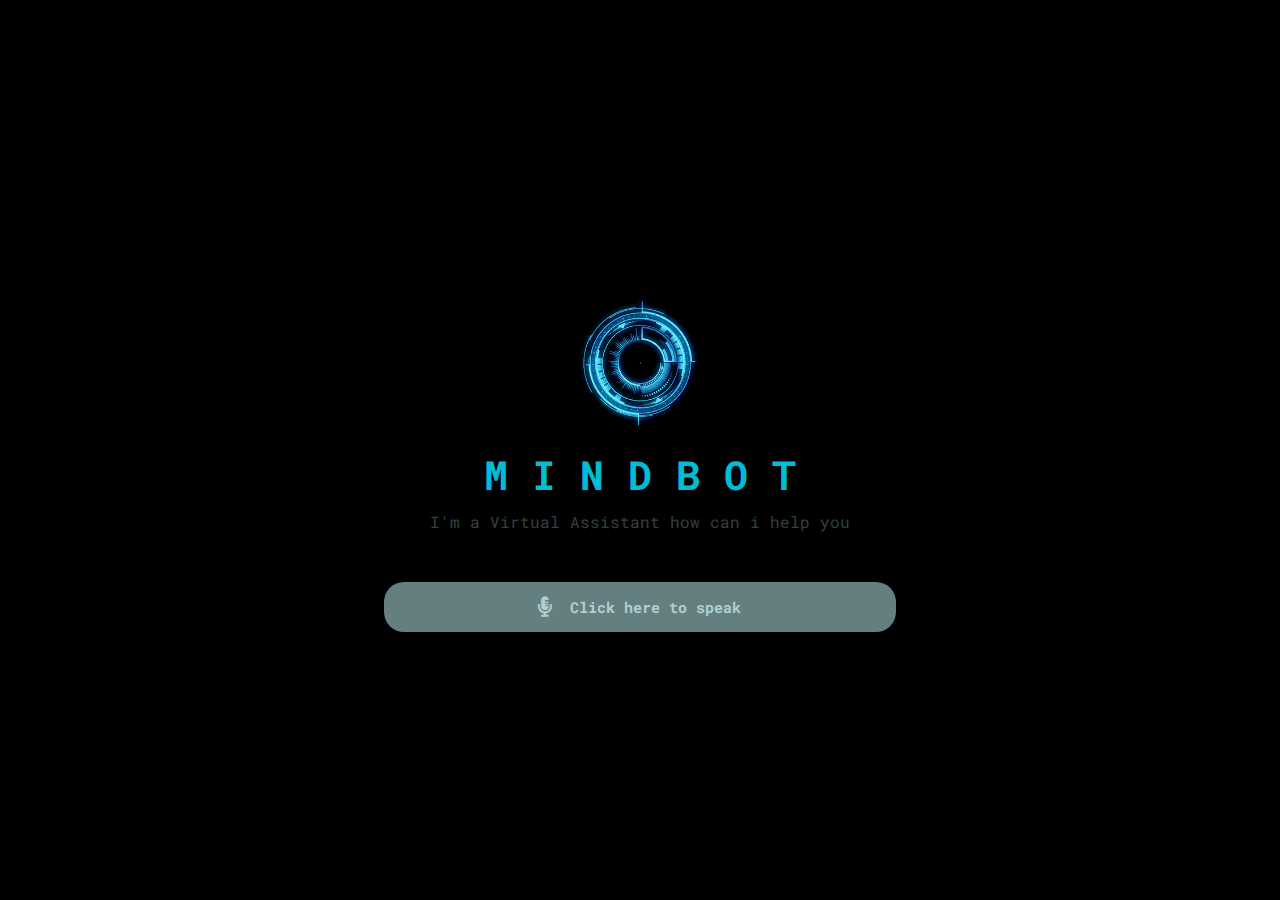
<file: 01-Virtual Assistant/index.html>
<!DOCTYPE html>
<html lang="en">
  <head>
    <meta charset="UTF-8" />
    <meta http-equiv="X-UA-Compatible" content="IE=edge" />
    <meta name="viewport" content="width=device-width, initial-scale=1.0" />
    <title>MINDBOT - Virtual Assistant</title>

    <link rel="icon" type="image/icon" href="./favicon.ico" />

    <!---- CSS Linkage ------>
    <link rel="stylesheet" href="./styles.css" />

    <!---- Font Awesome Cdn Linkage ------>
    <link
      rel="stylesheet"
      href="https://cdnjs.cloudflare.com/ajax/libs/font-awesome/5.15.3/css/all.min.css"
    />
  </head>

  <body>
    <section class="main">
      <div class="image-container">
        <div class="image">
          <img src="./gif.gif" alt="image" />
        </div>
        <h1>M I N D B O T</h1>
        <p>I'm a Virtual Assistant how can i help you</p>
      </div>
      <div class="input">
        <button class="talk"><i class="fas fa-microphone-alt"></i></button>
        <h1 class="content">Click here to speak</h1>
      </div>
    </section>

    <!------- Js Linkage --------->
    <script src="./app.js"></script>
  </body>
</html>
</file>
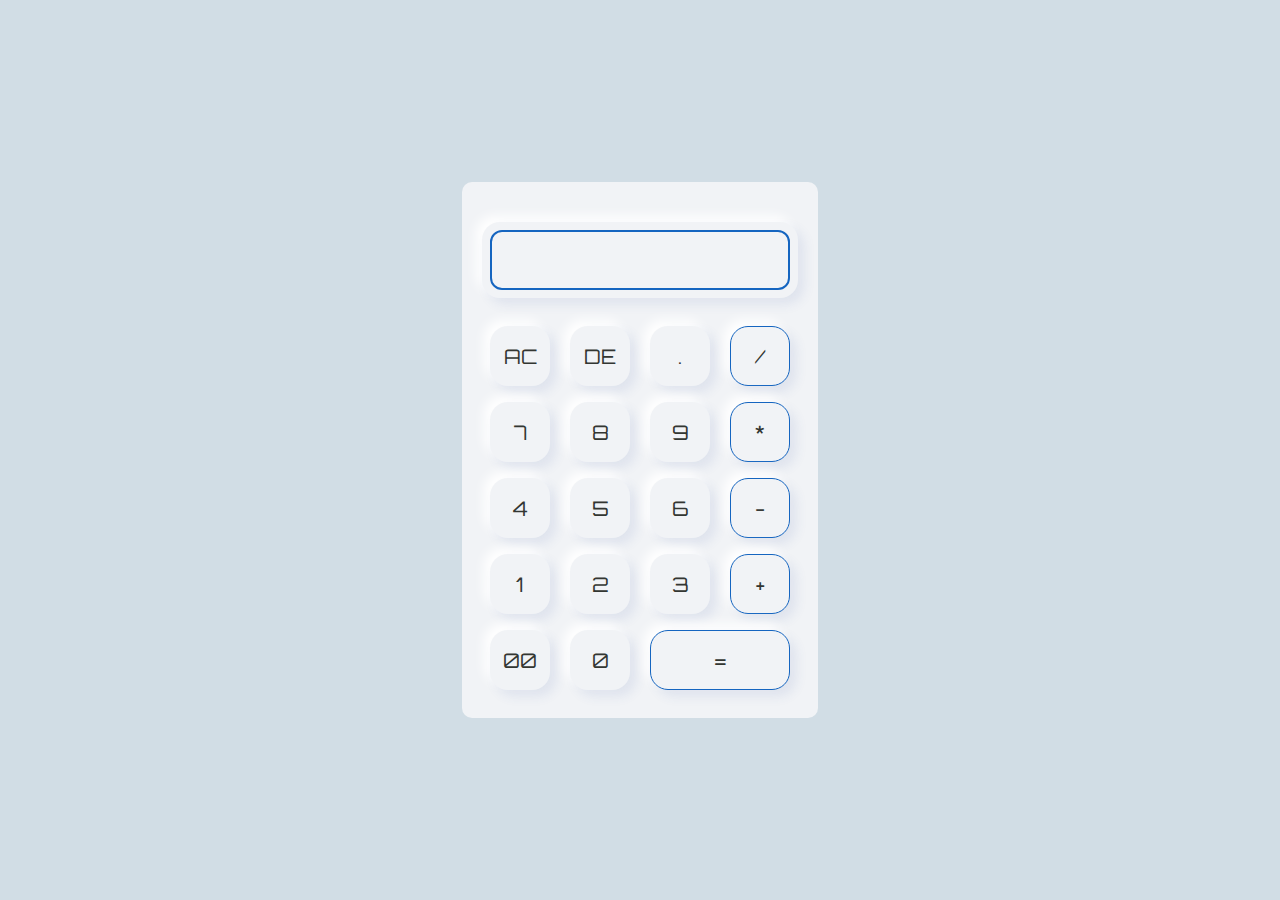
<file: 03-Calculator App/index.html>
<!DOCTYPE html>
<html lang="en">
  <head>
    <meta charset="UTF-8" />
    <meta name="viewport" content="width=device-width, initial-scale=1.0" />
    <title>Calculator App</title>

    <link rel="icon" type="image/icon" href="./favicon.ico" />

    <!-- .......CSS Linkage...... -->
    <link rel="stylesheet" href="styles.css" />

    <!--  ..........External Font...............  -->
    <link
      href="https://fonts.googleapis.com/css2?family=Inter:wght@300;400;500;600;700;800;900&family=Orbitron:wght@400;500;600&display=swap"
      rel="stylesheet"
    />
  </head>
  <body>
    <!-- ..........Container............... -->
    <div class="container">
      <!-- ............Calculator................ -->
      <div class="calculator">
        <form>
          <div class="display">
            <input type="text" name="display" />
          </div>

          <div>
            <input type="button" value="AC" onclick="display.value = '' " />
            <input
              type="button"
              value="DE"
              onclick="display.value = display.value.toString().slice(0, -1)"
            />
            <input type="button" value="." onclick="display.value += '.' " />
            <input
              type="button"
              value="/"
              onclick="display.value += '/' "
              class="design"
            />
          </div>

          <div>
            <input type="button" value="7" onclick="display.value += '7' " />
            <input type="button" value="8" onclick="display.value += '8' " />
            <input type="button" value="9" onclick="display.value += '9' " />
            <input
              type="button"
              value="*"
              onclick="display.value += '*' "
              class="design"
            />
          </div>

          <div>
            <input type="button" value="4" onclick="display.value += '4' " />
            <input type="button" value="5" onclick="display.value += '5' " />
            <input type="button" value="6" onclick="display.value += '6' " />
            <input
              type="button"
              value="-"
              onclick="display.value += '-' "
              class="design"
            />
          </div>

          <div>
            <input type="button" value="1" onclick="display.value += '1' " />
            <input type="button" value="2" onclick="display.value += '2' " />
            <input type="button" value="3" onclick="display.value += '3' " />
            <input
              type="button"
              value="+"
              onclick="display.value += '+' "
              class="design"
            />
          </div>

          <div>
            <input type="button" value="00" onclick="display.value += '00' " />
            <input type="button" value="0" onclick="display.value += '0' " />
            <input
              type="button"
              value="="
              class="equal design"
              onclick="display.value = eval(display.value) "
            />
          </div>
        </form>
      </div>
      <!-- .........../Calculator.............. -->
    </div>
    <!-- ............/Container.................. -->
  </body>
</html>
</file>
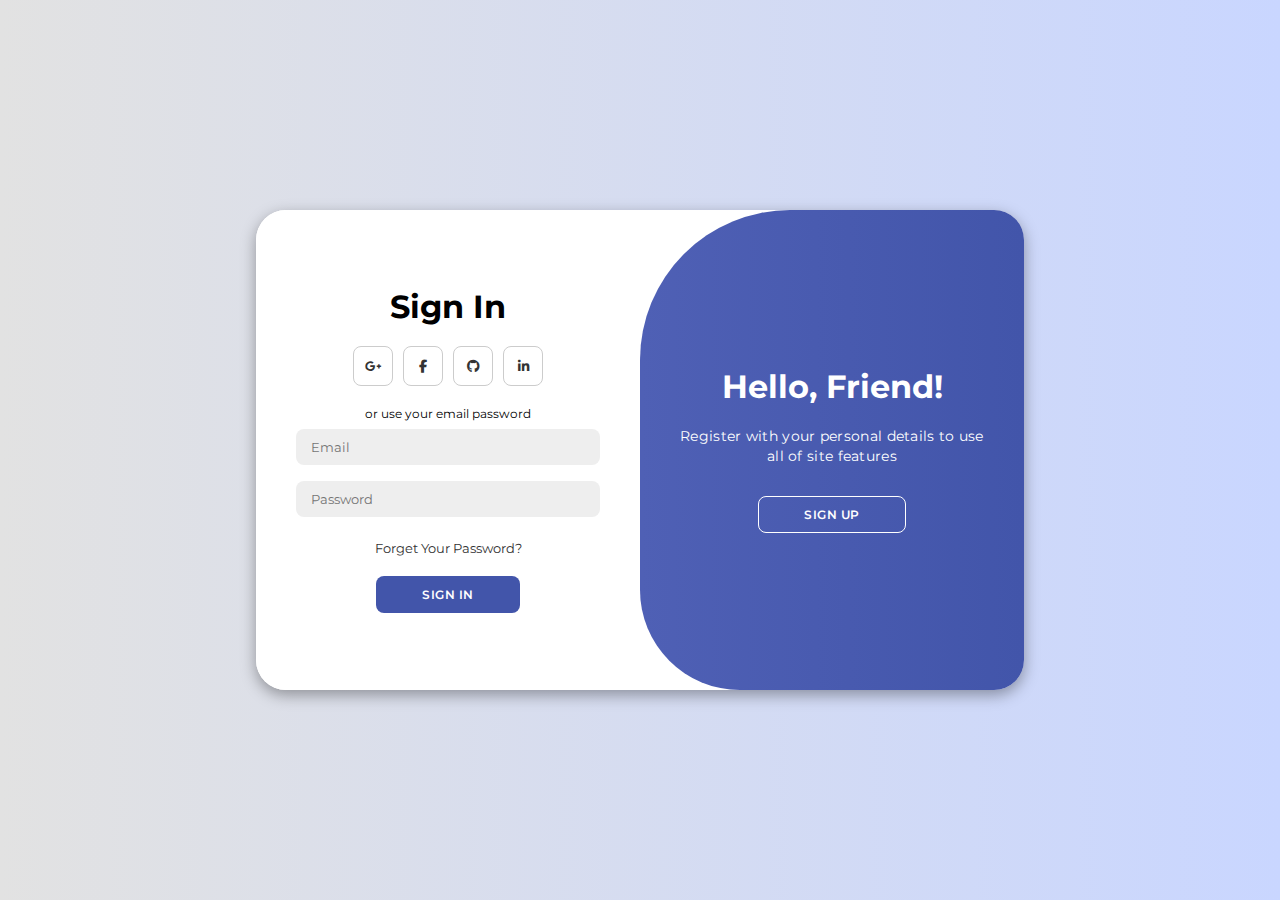
<file: 04-Modern Login/index.html>
<!DOCTYPE html>
<html lang="en">
  <head>
    <meta charset="UTF-8" />
    <meta name="viewport" content="width=device-width, initial-scale=1.0" />
    <title>Login Page</title>

    <link rel="icon" type="image/icon" href="./favicon.ico" />

    <!-- CSS Linkage -->
    <link rel="stylesheet" href="./styles.css" />

    <!-- Font Awesome CDN -->
    <link
      rel="stylesheet"
      href="https://cdnjs.cloudflare.com/ajax/libs/font-awesome/6.4.2/css/all.min.css"
    />
  </head>

  <body>
    <div class="container" id="container">
      <div class="form-container sign-up">
        <form>
          <h1>Create Account</h1>
          <div class="social-icons">
            <a href="#" class="icon"
              ><i class="fa-brands fa-google-plus-g"></i
            ></a>
            <a href="#" class="icon"><i class="fa-brands fa-facebook-f"></i></a>
            <a href="#" class="icon"><i class="fa-brands fa-github"></i></a>
            <a href="#" class="icon"
              ><i class="fa-brands fa-linkedin-in"></i
            ></a>
          </div>
          <span>or use your email for registeration</span>
          <input type="text" placeholder="Name" />
          <input type="email" placeholder="Email" />
          <input type="password" placeholder="Password" />
          <button>Sign Up</button>
        </form>
      </div>
      <div class="form-container sign-in">
        <form>
          <h1>Sign In</h1>
          <div class="social-icons">
            <a href="#" class="icon"
              ><i class="fa-brands fa-google-plus-g"></i
            ></a>
            <a href="#" class="icon"><i class="fa-brands fa-facebook-f"></i></a>
            <a href="#" class="icon"><i class="fa-brands fa-github"></i></a>
            <a href="#" class="icon"
              ><i class="fa-brands fa-linkedin-in"></i
            ></a>
          </div>
          <span>or use your email password</span>
          <input type="email" placeholder="Email" />
          <input type="password" placeholder="Password" />
          <a href="#">Forget Your Password?</a>
          <button>Sign In</button>
        </form>
      </div>
      <div class="toggle-container">
        <div class="toggle">
          <div class="toggle-panel toggle-left">
            <h1>Welcome Back!</h1>
            <p>Enter your personal details to use all of site features</p>
            <button class="hidden" id="login">Sign In</button>
          </div>
          <div class="toggle-panel toggle-right">
            <h1>Hello, Friend!</h1>
            <p>
              Register with your personal details to use all of site features
            </p>
            <button class="hidden" id="register">Sign Up</button>
          </div>
        </div>
      </div>
    </div>

    <script src="./app.js"></script>
  </body>
</html>
</file>
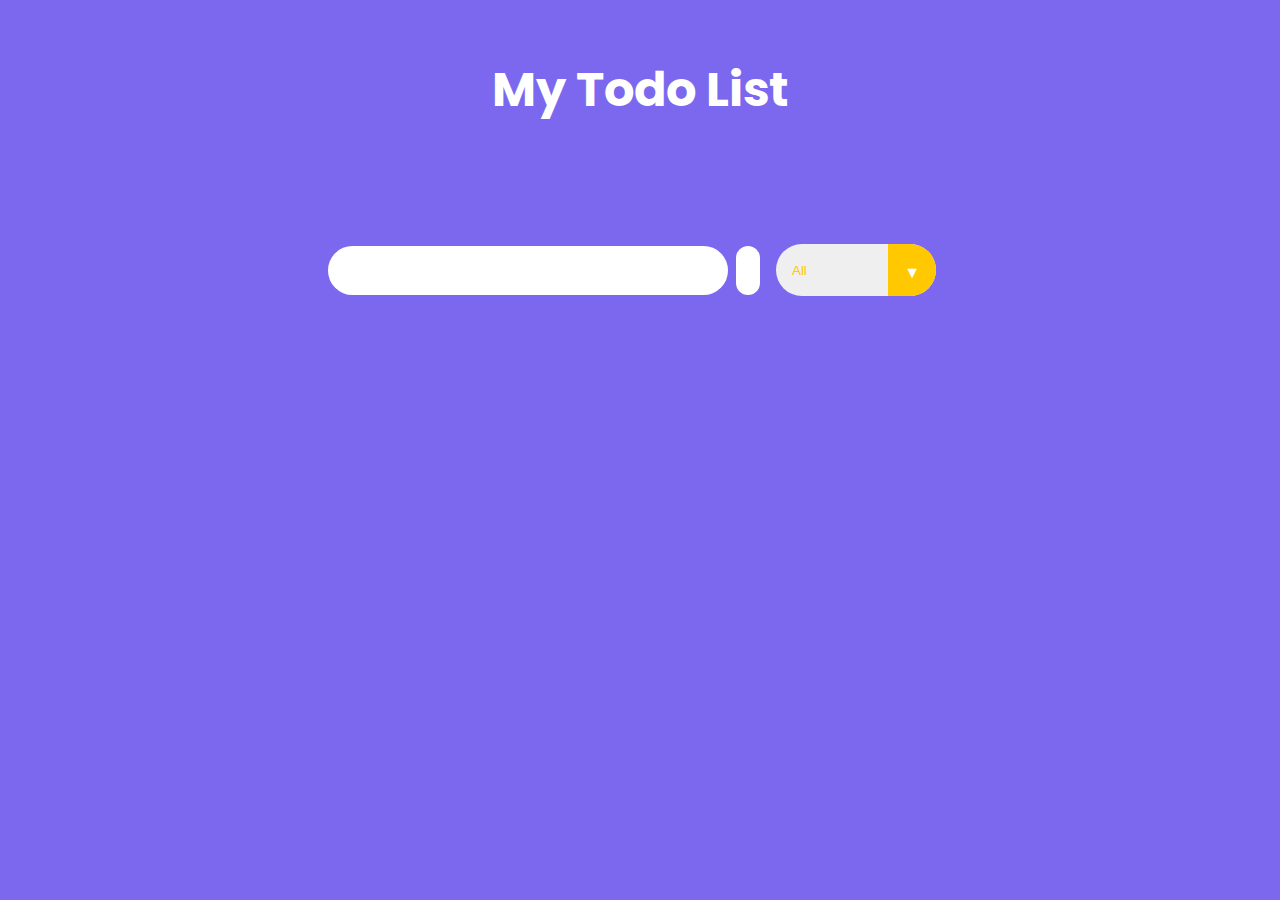
<file: 05-Todo List/index.html>
<!DOCTYPE html>
<html lang="en">
  <head>
    <meta charset="UTF-8" />
    <meta http-equiv="X-UA-Compatible" content="IE=edge" />
    <meta name="viewport" content="width=device-width, initial-scale=1.0" />
    <!-- Google Fonts -->
    <link rel="preconnect" href="https://fonts.googleapis.com" />
    <link rel="preconnect" href="https://fonts.gstatic.com" crossorigin />
    <link
      href="https://fonts.googleapis.com/css2?family=Poppins&display=swap"
      rel="stylesheet"
    />
    <!-- Font Awesome CDN -->
    <link
      rel="stylesheet"
      href="https://cdnjs.cloudflare.com/ajax/libs/font-awesome/5.15.3/css/all.min.css"
      integrity="sha512-iBBXm8fW90+nuLcSKlbmrPcLa0OT92xO1BIsZ+ywDWZCvqsWgccV3gFoRBv0z+8dLJgyAHIhR35VZc2oM/gI1w=="
      crossorigin="anonymous"
      referrerpolicy="no-referrer"
    />

    <!-- CSS Linkage -->
    <link rel="stylesheet" href="./styles.css" />
    <title>Todo List</title>

    <link rel="icon" type="image/icon" href="./favicon.ico" />
  </head>
  <body>
    <header>
      <h1>My Todo List</h1>
    </header>
    <form action="">
      <input type="text" class="todo-input" />
      <button class="todo-button" type="submit">
        <i class="fas fa-plus-circle fa-lg"></i>
      </button>
      <div class="select">
        <select name="todos" class="filter-todo">
          <option value="all">All</option>
          <option value="completed">Completed</option>
          <option value="incomplete">Incomplete</option>
        </select>
      </div>
    </form>

    <div class="todo-container">
      <ul class="todo-list"></ul>
    </div>

    <script src="./app.js"></script>
  </body>
</html>
</file>
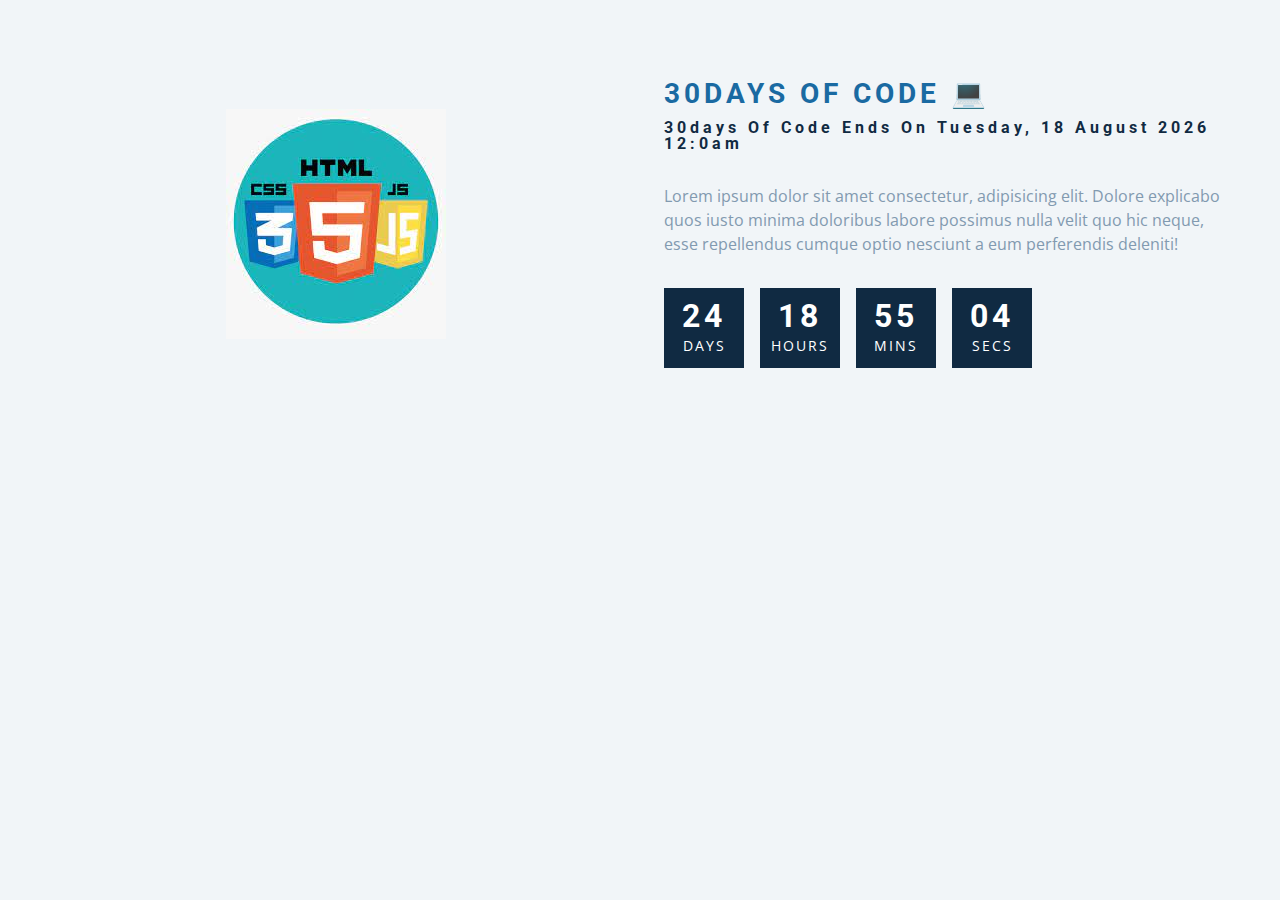
<file: 06-Countdown timer/index.html>
<!DOCTYPE html>
<html lang="en">
  <head>
    <meta charset="UTF-8" />
    <meta name="viewport" content="width=device-width, initial-scale=1.0" />
    <title>Countdown</title>

    <!-- styles -->
    <link rel="stylesheet" href="styles.css" />
  </head>
  <body>
    <section class="section-center">
      <!-- image -->
      <article class="gift-img">
        <img src="./gift.jpeg" alt="gift picture" />
      </article>
      <!-- info -->
      <article class="gift-info">
        <h3>30days of code 💻</h3>
        <h4 class="giveaway">
          30days of code ends on Sunday, 3 February 2024, 8:00am
        </h4>
        <p>
          Lorem ipsum dolor sit amet consectetur, adipisicing elit. Dolore
          explicabo quos iusto minima doloribus labore possimus nulla velit quo
          hic neque, esse repellendus cumque optio nesciunt a eum perferendis
          deleniti!
        </p>
        <div class="deadline">
          <!-- days -->
          <div class="deadline-format">
            <div>
              <h4 class="days">34</h4>
              <span>days</span>
            </div>
          </div>
          <!-- end of item -->
          <!-- hours -->
          <div class="deadline-format">
            <div>
              <h4 class="hours">34</h4>
              <span>hours</span>
            </div>
          </div>
          <!-- end of item -->
          <!-- mins -->
          <div class="deadline-format">
            <div>
              <h4 class="mins">34</h4>
              <span>mins</span>
            </div>
          </div>
          <!-- end of item -->
          <!-- secs -->
          <div class="deadline-format">
            <div>
              <h4 class="secs">34</h4>
              <span>secs</span>
            </div>
          </div>
          <!-- end of item -->
        </div>
      </article>
    </section>
    <!-- javascript -->
    <script src="app.js"></script>
  </body>
</html>
</file>
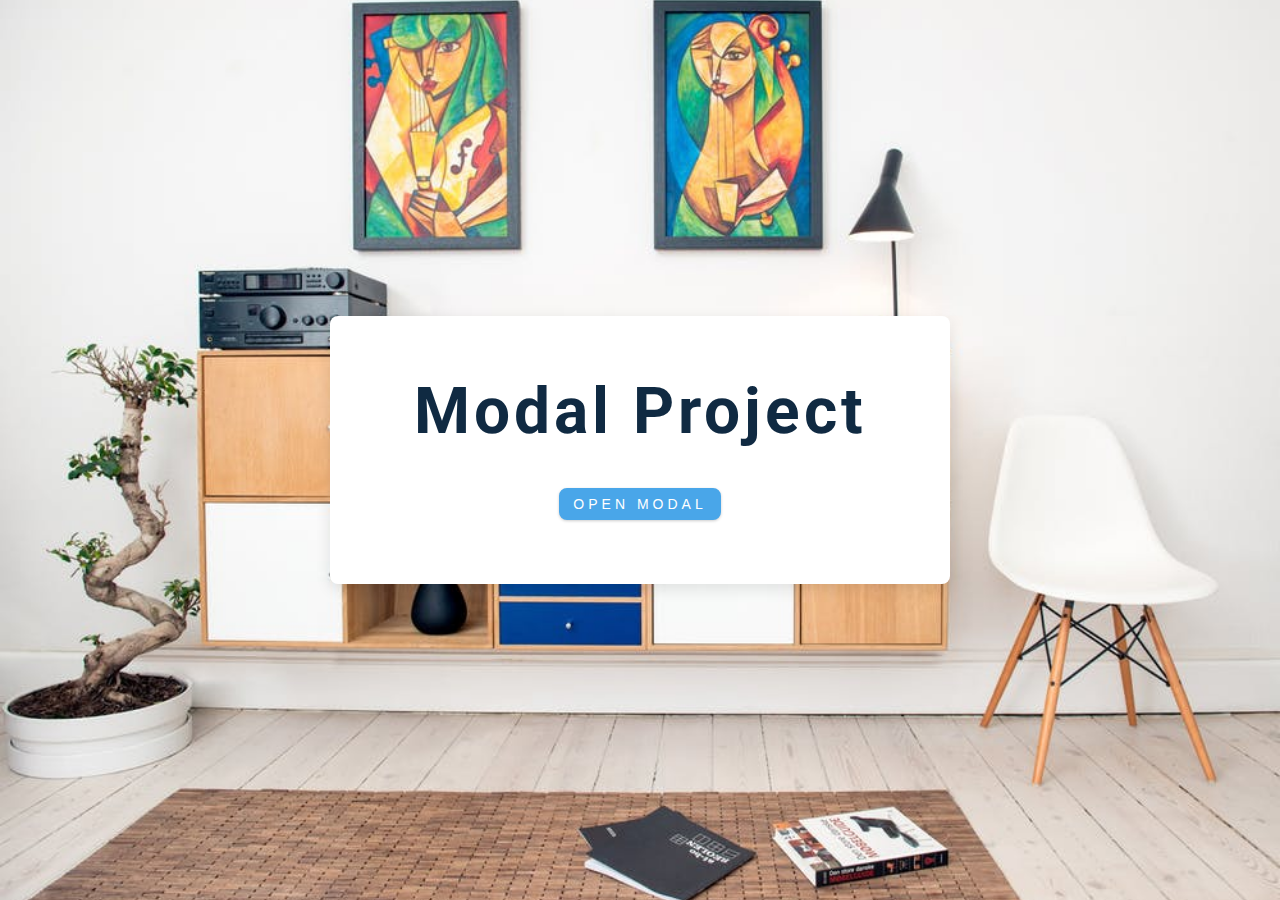
<file: 07-Modal/index.html>
<!DOCTYPE html>
<html lang="en">
  <head>
    <meta charset="UTF-8" />
    <meta name="viewport" content="width=device-width, initial-scale=1.0" />
    <title>Modal</title>
    <!-- font-awesome -->
    <link
      rel="stylesheet"
      href="https://cdnjs.cloudflare.com/ajax/libs/font-awesome/5.14.0/css/all.min.css"
    />
    <!-- styles -->
    <link rel="stylesheet" href="styles.css" />
  </head>
  <body>
    <!-- hero -->
    <header class="hero">
      <div class="banner">
        <h1>modal project</h1>
        <button class="btn modal-btn">open modal</button>
      </div>
    </header>
    <!-- end of hero -->
    <!-- modal -->
    <div class="modal-overlay">
      <div class="modal-container">
        <h3>I Love 💖 Coding 💻</h3>
        <button class="close-btn">
          <i class="fas fa-times"></i>
        </button>
      </div>
    </div>
    <!-- javascript -->
    <script src="app.js"></script>
  </body>
</html>
</file>
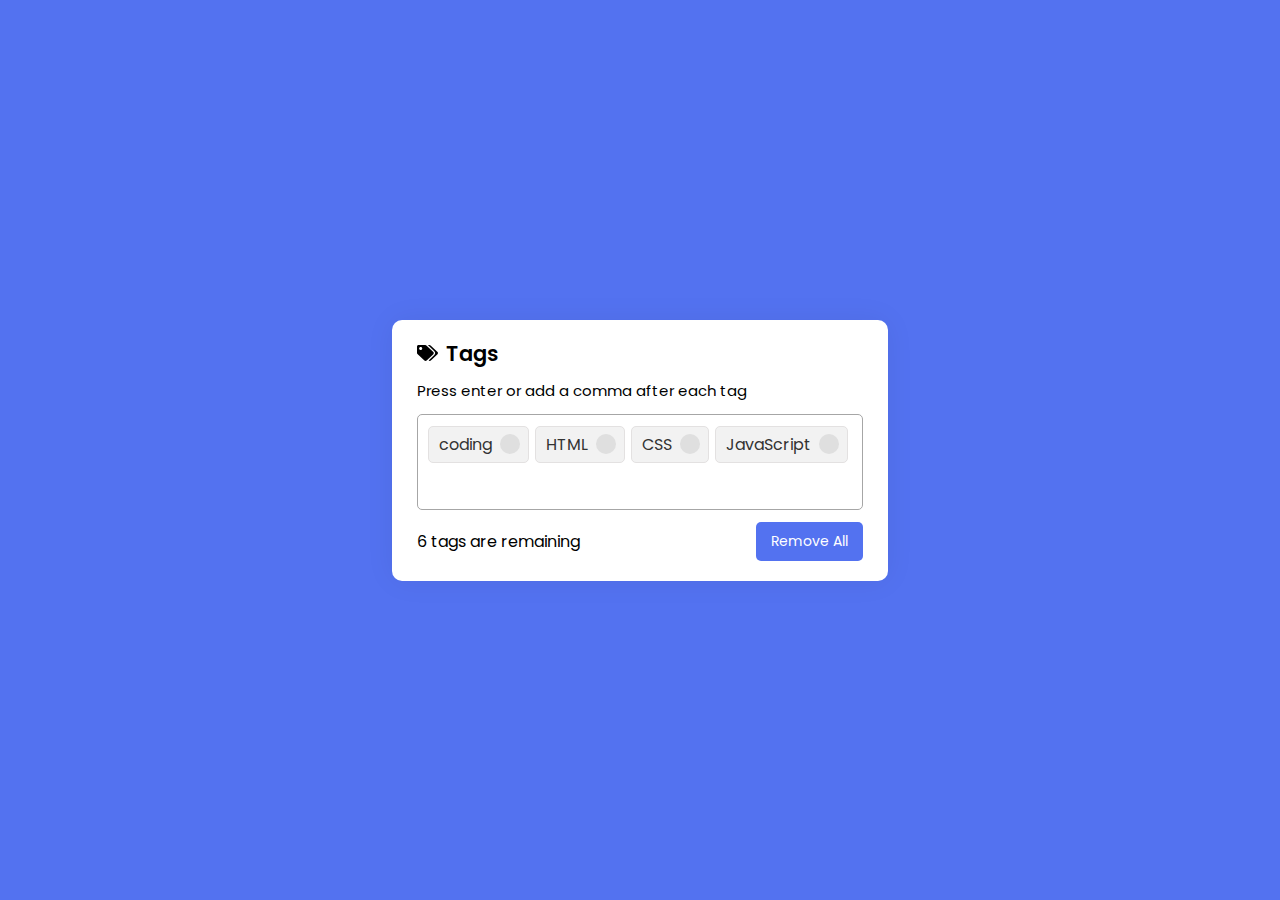
<file: 08-Tag/index.html>
<!DOCTYPE html>
<html lang="en" dir="ltr">
  <head>
    <meta charset="utf-8" />
    <title>Add Tags Input Box</title>
    <meta name="viewport" content="width=device-width, initial-scale=1.0" />

    <!-- CSS Linkage -->
    <link rel="stylesheet" href="./styles.css" />

    <!-- Unicons CDN Link for Icons -->
    <link
      rel="stylesheet"
      href="https://unicons.iconscout.com/release/v4.0.0/css/thinline.css"
    />
  </head>
  <body>
    <div class="wrapper">
      <div class="title">
        <img src="./tag.svg" alt="icon" />
        <h2>Tags</h2>
      </div>
      <div class="content">
        <p>Press enter or add a comma after each tag</p>
        <ul>
          <input type="text" spellcheck="false" />
        </ul>
      </div>
      <div class="details">
        <p><span>10</span> tags are remaining</p>
        <button>Remove All</button>
      </div>
    </div>
    <script src="./app.js"></script>
  </body>
</html>
</file>
<file: 01-Virtual Assistant/styles.css>
@import url("https://fonts.googleapis.com/css2?family=Roboto+Mono:wght@100;200;300;400;500;600;700&display=swap");

* {
  margin: 0;
  padding: 0;
  box-sizing: border-box;
  font-family: "Roboto Mono", monospace;
}

.main {
  min-height: 100vh;
  position: relative;
  width: 100%;
  background: #000;
  display: flex;
  flex-direction: column;
  align-items: center;
  justify-content: center;
}

.main .image-container {
  padding: 10px;
}

.main .image-container .image {
  width: 100%;
  display: flex;
  align-items: center;
  justify-content: center;
}

.main .image-container .image img {
  width: 170px;
  align-items: center;
}

.main .image-container h1 {
  color: #00bcd4;
  text-align: center;
  margin-bottom: 10px;
  font-size: 40px;
}

.main .image-container p {
  color: #324042;
  text-align: center;
  margin-bottom: 40px;
}

.main .input {
  display: flex;
  justify-content: center;
  align-items: center;
  width: 40vw;
  height: 50px;
  border-radius: 20px;
  background: rgb(202 253 255 / 50%);
}

.main .input .talk {
  background: transparent;
  outline: none;
  border: none;
  width: 50px;
  height: 50px;
  display: flex;
  justify-content: center;
  align-items: center;
  font-size: 15px;
  cursor: pointer;
}

.main .input .talk i {
  font-size: 20px;
  color: #aed0d0;
}

.main .input .content {
  color: #aed0d0;
  font-size: 15px;
  margin-right: 20px;
}
</file>
<file: 03-Calculator App/styles.css>
* {
  margin: 0;
  padding: 0;
  font-family: Orbitron, "Poppins", sans-serif;
  box-sizing: border-box;
  user-select: none;
}

.container {
  width: 100%;
  height: 100vh;
  background: #d1dde5;
  display: flex;
  align-items: center;
  justify-content: center;
}

.calculator {
  background: #f1f3f6;
  padding: 20px;
  border-radius: 10px;
}

.calculator form input {
  border: 0;
  outline: 0;
  width: 60px;
  height: 60px;
  border-radius: 18px;
  background: #f1f3f6;
  box-shadow: 6px 6px 12px 0px rgba(55, 84, 170, 0.1), -6px -6px 12px 0px #fff;
  color: #333632;
  text-align: center;
  font-family: Orbitron;
  font-size: 20px;
  font-style: normal;
  font-weight: 400;
  cursor: pointer;
  margin: 8px;
}

form .display {
  display: flex;
  justify-content: flex-end;
  margin: 20px 0;
  border-radius: 18px;
  background: #f1f3f6;
  box-shadow: 6px 6px 12px 0px rgba(55, 84, 170, 0.1), -6px -6px 12px 0px #fff;
}

form .display input {
  text-align: right;
  flex: 1;
  box-shadow: none;
  border-radius: 12px;
  border: 2px solid #1565c0;
  background: #f1f3f6;
  color: #000;
  font-family: Orbitron;
  font-size: 30px;
  font-style: normal;
  font-weight: 400;
  padding: 9px;
}

form input.equal {
  width: 140px;
}

.calculator form input.design {
  border-radius: 18px;
  border: 1.195px solid #1565c0;
}
</file>
<file: 04-Modern Login/styles.css>
@import url("https://fonts.googleapis.com/css2?family=Montserrat:wght@300;400;500;600;700&display=swap");

* {
  margin: 0;
  padding: 0;
  box-sizing: border-box;
  font-family: "Montserrat", sans-serif;
}

body {
  background-color: #c9d6ff;
  background: linear-gradient(to right, #e2e2e2, #c9d6ff);
  display: flex;
  align-items: center;
  justify-content: center;
  flex-direction: column;
  height: 100vh;
}

.container {
  background-color: #fff;
  border-radius: 30px;
  box-shadow: 0 5px 15px rgba(0, 0, 0, 0.35);
  position: relative;
  overflow: hidden;
  width: 768px;
  max-width: 100%;
  min-height: 480px;
}

.container p {
  font-size: 14px;
  line-height: 20px;
  letter-spacing: 0.3px;
  margin: 20px 0;
}

.container span {
  font-size: 12px;
}

.container a {
  color: #333;
  font-size: 13px;
  text-decoration: none;
  margin: 15px 0 10px;
}

.container button {
  background-color: #4255aa;
  color: #fff;
  font-size: 12px;
  padding: 10px 45px;
  border: 1px solid transparent;
  border-radius: 8px;
  font-weight: 600;
  letter-spacing: 0.5px;
  text-transform: uppercase;
  margin-top: 10px;
  cursor: pointer;
}

.container button.hidden {
  background-color: transparent;
  border-color: #fff;
}

.container form {
  background-color: #fff;
  display: flex;
  align-items: center;
  justify-content: center;
  flex-direction: column;
  padding: 0 40px;
  height: 100%;
}

.container input {
  background-color: #eee;
  border: none;
  margin: 8px 0;
  padding: 10px 15px;
  font-size: 13px;
  border-radius: 8px;
  width: 100%;
  outline: none;
}

.form-container {
  position: absolute;
  top: 0;
  height: 100%;
  transition: all 0.6s ease-in-out;
}

.sign-in {
  left: 0;
  width: 50%;
  z-index: 2;
}

.container.active .sign-in {
  transform: translateX(100%);
}

.sign-up {
  left: 0;
  width: 50%;
  opacity: 0;
  z-index: 1;
}

.container.active .sign-up {
  transform: translateX(100%);
  opacity: 1;
  z-index: 5;
  animation: move 0.6s;
}

@keyframes move {
  0%,
  49.99% {
    opacity: 0;
    z-index: 1;
  }
  50%,
  100% {
    opacity: 1;
    z-index: 5;
  }
}

.social-icons {
  margin: 20px 0;
}

.social-icons a {
  border: 1px solid #ccc;
  border-radius: 20%;
  display: inline-flex;
  justify-content: center;
  align-items: center;
  margin: 0 3px;
  width: 40px;
  height: 40px;
}

.toggle-container {
  position: absolute;
  top: 0;
  left: 50%;
  width: 50%;
  height: 100%;
  overflow: hidden;
  transition: all 0.6s ease-in-out;
  border-radius: 150px 0 0 100px;
  z-index: 1000;
}

.container.active .toggle-container {
  transform: translateX(-100%);
  border-radius: 0 150px 100px 0;
}

.toggle {
  background-color: #4255aa;
  height: 100%;
  background: linear-gradient(to right, #5c6bc0, #4255aa);
  color: #fff;
  position: relative;
  left: -100%;
  height: 100%;
  width: 200%;
  transform: translateX(0);
  transition: all 0.6s ease-in-out;
}

.container.active .toggle {
  transform: translateX(50%);
}

.toggle-panel {
  position: absolute;
  width: 50%;
  height: 100%;
  display: flex;
  align-items: center;
  justify-content: center;
  flex-direction: column;
  padding: 0 30px;
  text-align: center;
  top: 0;
  transform: translateX(0);
  transition: all 0.6s ease-in-out;
}

.toggle-left {
  transform: translateX(-200%);
}

.container.active .toggle-left {
  transform: translateX(0);
}

.toggle-right {
  right: 0;
  transform: translateX(0);
}

.container.active .toggle-right {
  transform: translateX(200%);
}
</file>
<file: 05-Todo List/styles.css>
* {
  margin: 0;
  padding: 0;
  box-sizing: border-box;
}

body {
  background-color: mediumslateblue;
  color: white;
  font-family: "Poppins", sans-serif;
  min-height: 100vh;
}

header {
  font-size: 1.5rem;
}

header,
form {
  min-height: 20vh;
  display: flex;
  justify-content: center;
  align-items: center;
}

form input,
form button {
  padding: 0.5rem;
  padding-left: 1rem;
  font-size: 1.8rem;
  border: none;
  background: white;
  border-radius: 2rem;
}

form button {
  color: rgb(255, 200, 0);
  background: white;
  cursor: pointer;
  transition: all 0.3 ease;
  margin-left: 0.5rem;
}

form button:hover {
  color: white;
  background: rgb(255, 200, 0);
}

.fa-plus-circle {
  margin-top: 0.3rem;
  margin-left: -8px;
}

.todo-container {
  display: flex;
  justify-content: center;
  align-items: center;
}

.todo-list {
  min-width: 30%;
  list-style: none;
}

.todo {
  margin: 0.5rem;
  padding-left: 0.5rem;
  background: white;
  color: black;
  font-size: 1.5rem;
  display: flex;
  justify-content: space-between;
  align-items: center;
  transition: 0.5s;
  border-radius: 2rem;
}

.todo li {
  flex: 1;
}

.trash-btn,
.complete-btn {
  color: white;
  border: none;
  padding: 1rem;
  cursor: pointer;
  font-size: 1.5rem;
}

.complete-btn {
  background: rgb(255, 200, 0);
}

.trash-btn {
  border-top-right-radius: 1.75rem;
  border-bottom-right-radius: 1.75rem;
  background: rgb(171, 171, 171);
}

.todo-item {
  padding: 0rem 0.5rem;
}

.fa-trash,
.fa-check-circle {
  pointer-events: none;
}

.completed {
  text-decoration: line-through;
  opacity: 0.5;
}

.slide {
  transform: translateX(10rem);
  opacity: 0;
}

select {
  -webkit-appearance: none;
  -moz-appearance: none;
  appearance: none;
  outline: none;
  border: none;
}

.select {
  margin: 1rem;
  position: relative;
  overflow: hidden;
  border-radius: 50px;
}

select {
  color: rgb(255, 200, 0);
  width: 10rem;
  height: 3.2rem;
  cursor: pointer;
  padding: 1rem;
}

.select::after {
  content: "\25BC";
  position: absolute;
  background: rgb(255, 200, 0);
  top: 0;
  right: 0;
  padding: 1rem;
  pointer-events: none;
  transition: all 0.3s ease;
}

.select::hover::after {
  background: white;
  color: rgb(255, 200, 0);
}
</file>
<file: 06-Countdown timer/styles.css>
/*
=============== 
Fonts
===============
*/
@import url("https://fonts.googleapis.com/css?family=Open+Sans|Roboto:400,700&display=swap");

/*
=============== 
Variables
===============
*/

:root {
  /* dark shades of primary color*/
  --clr-primary-1: hsl(205, 86%, 17%);
  --clr-primary-2: hsl(205, 77%, 27%);
  --clr-primary-3: hsl(205, 72%, 37%);
  --clr-primary-4: hsl(205, 63%, 48%);
  /* primary/main color */
  --clr-primary-5: #49a6e9;
  /* lighter shades of primary color */
  --clr-primary-6: hsl(205, 89%, 70%);
  --clr-primary-7: hsl(205, 90%, 76%);
  --clr-primary-8: hsl(205, 86%, 81%);
  --clr-primary-9: hsl(205, 90%, 88%);
  --clr-primary-10: hsl(205, 100%, 96%);
  /* darkest grey - used for headings */
  --clr-grey-1: hsl(209, 61%, 16%);
  --clr-grey-2: hsl(211, 39%, 23%);
  --clr-grey-3: hsl(209, 34%, 30%);
  --clr-grey-4: hsl(209, 28%, 39%);
  /* grey used for paragraphs */
  --clr-grey-5: hsl(210, 22%, 49%);
  --clr-grey-6: hsl(209, 23%, 60%);
  --clr-grey-7: hsl(211, 27%, 70%);
  --clr-grey-8: hsl(210, 31%, 80%);
  --clr-grey-9: hsl(212, 33%, 89%);
  --clr-grey-10: hsl(210, 36%, 96%);
  --clr-white: #fff;
  --clr-red-dark: hsl(360, 67%, 44%);
  --clr-red-light: hsl(360, 71%, 66%);
  --clr-green-dark: hsl(125, 67%, 44%);
  --clr-green-light: hsl(125, 71%, 66%);
  --clr-black: #222;
  --clr-gold: #c59d5f;
  --ff-primary: "Roboto", sans-serif;
  --ff-secondary: "Open Sans", sans-serif;
  --transition: all 0.3s linear;
  --spacing: 0.25rem;
  --radius: 0.5rem;
  --light-shadow: 0 5px 15px rgba(0, 0, 0, 0.1);
  --dark-shadow: 0 5px 15px rgba(0, 0, 0, 0.2);
  --max-width: 1170px;
  --fixed-width: 620px;
}
/*
=============== 
Global Styles
===============
*/

*,
::after,
::before {
  margin: 0;
  padding: 0;
  box-sizing: border-box;
}
body {
  font-family: var(--ff-secondary);
  background: var(--clr-grey-10);
  color: var(--clr-grey-1);
  line-height: 1.5;
  font-size: 0.875rem;
}
ul {
  list-style-type: none;
}
a {
  text-decoration: none;
}
img:not(.logo) {
  width: 100%;
}
img {
  display: block;
}

h1,
h2,
h3,
h4 {
  letter-spacing: var(--spacing);
  text-transform: capitalize;
  line-height: 1.25;
  margin-bottom: 0.75rem;
  font-family: var(--ff-primary);
}
h1 {
  font-size: 3rem;
}
h2 {
  font-size: 2rem;
}
h3 {
  font-size: 1.25rem;
}
h4 {
  font-size: 0.875rem;
}
p {
  margin-bottom: 1.25rem;
  color: var(--clr-grey-5);
}
@media screen and (min-width: 800px) {
  h1 {
    font-size: 4rem;
  }
  h2 {
    font-size: 2.5rem;
  }
  h3 {
    font-size: 1.75rem;
  }
  h4 {
    font-size: 1rem;
  }
  body {
    font-size: 1rem;
  }
  h1,
  h2,
  h3,
  h4 {
    line-height: 1;
  }
}
/*  global classes */

.btn {
  text-transform: uppercase;
  background: transparent;
  color: var(--clr-black);
  padding: 0.375rem 0.75rem;
  letter-spacing: var(--spacing);
  display: inline-block;
  transition: var(--transition);
  font-size: 0.875rem;
  border: 2px solid var(--clr-black);
  cursor: pointer;
  box-shadow: 0 1px 3px rgba(0, 0, 0, 0.2);
  border-radius: var(--radius);
}
.btn:hover {
  color: var(--clr-white);
  background: var(--clr-black);
}
/* section */
.section {
  padding: 5rem 0;
}

.section-center {
  width: 90vw;
  margin: 5rem auto;
  max-width: 1170px;
}

main {
  min-height: 100vh;
  display: grid;
  place-items: center;
}
/*
=============== 
Countdown Timer
===============
*/
.gift-img {
  margin-bottom: 2rem;
}
.gift-info h3 {
  text-transform: uppercase;
  color: var(--clr-primary-3);
}
.gift-info p {
  color: var(--clr-grey-6);
}
.date {
  color: var(--clr-grey-5);
  font-size: 0.85rem;
}
@media screen and (min-width: 992px) {
  .section-center {
    display: grid;
    grid-template-columns: 1fr 1fr;
    place-items: center;
    gap: 3rem;
    width: 95vw;
  }
  .gift-img {
    margin-bottom: 0;
  }
}
.gift-info p {
  margin: 2rem 0;
}
.deadline {
  display: flex;
}
.deadline-format {
  background: var(--clr-grey-1);
  color: var(--clr-white);
  margin-right: 1rem;
  width: 5rem;
  height: 5rem;
  display: grid;
  place-items: center;
  text-align: center;
}
.deadline-format span {
  display: block;
  text-transform: uppercase;
  letter-spacing: 2px;
  font-size: 0.85rem;
}
.deadline h4:not(.expired) {
  font-size: 2rem;
  margin-bottom: 0.25rem;
  letter-spacing: var(--spacing);
}
</file>
<file: 07-Modal/styles.css>
/*
=============== 
Fonts
===============
*/
@import url("https://fonts.googleapis.com/css?family=Open+Sans|Roboto:400,700&display=swap");

/*
=============== 
Variables
===============
*/

:root {
  /* dark shades of primary color*/
  --clr-primary-1: hsl(205, 86%, 17%);
  --clr-primary-2: hsl(205, 77%, 27%);
  --clr-primary-3: hsl(205, 72%, 37%);
  --clr-primary-4: hsl(205, 63%, 48%);
  /* primary/main color */
  --clr-primary-5: #49a6e9;
  /* --clr-primary-5: rgb(73, 166, 233); */
  /* lighter shades of primary color */
  --clr-primary-6: hsl(205, 89%, 70%);
  --clr-primary-7: hsl(205, 90%, 76%);
  --clr-primary-8: hsl(205, 86%, 81%);
  --clr-primary-9: hsl(205, 90%, 88%);
  --clr-primary-10: hsl(205, 100%, 96%);
  /* darkest grey - used for headings */
  --clr-grey-1: hsl(209, 61%, 16%);
  --clr-grey-2: hsl(211, 39%, 23%);
  --clr-grey-3: hsl(209, 34%, 30%);
  --clr-grey-4: hsl(209, 28%, 39%);
  /* grey used for paragraphs */
  --clr-grey-5: hsl(210, 22%, 49%);
  --clr-grey-6: hsl(209, 23%, 60%);
  --clr-grey-7: hsl(211, 27%, 70%);
  --clr-grey-8: hsl(210, 31%, 80%);
  --clr-grey-9: hsl(212, 33%, 89%);
  --clr-grey-10: hsl(210, 36%, 96%);
  --clr-white: #fff;
  --clr-red-dark: hsl(360, 67%, 44%);
  --clr-red-light: hsl(360, 71%, 66%);
  --clr-green-dark: hsl(125, 67%, 44%);
  --clr-green-light: hsl(125, 71%, 66%);
  --clr-black: #222;
  --ff-primary: "Roboto", sans-serif;
  --ff-secondary: "Open Sans", sans-serif;
  --transition: all 0.3s linear;
  --spacing: 0.25rem;
  --radius: 0.5rem;
  --light-shadow: 0 5px 15px rgba(0, 0, 0, 0.1);
  --dark-shadow: 0 5px 15px rgba(0, 0, 0, 0.2);
  --max-width: 1170px;
  --fixed-width: 620px;
}
/*
=============== 
Global Styles
===============
*/

*,
::after,
::before {
  margin: 0;
  padding: 0;
  box-sizing: border-box;
}
body {
  font-family: var(--ff-secondary);
  background: var(--clr-grey-10);
  color: var(--clr-grey-1);
  line-height: 1.5;
  font-size: 0.875rem;
}
ul {
  list-style-type: none;
}
a {
  text-decoration: none;
}
img:not(.logo) {
  width: 100%;
}
img {
  display: block;
}

h1,
h2,
h3,
h4 {
  letter-spacing: var(--spacing);
  text-transform: capitalize;
  line-height: 1.25;
  margin-bottom: 0.75rem;
  font-family: var(--ff-primary);
}
h1 {
  font-size: 3rem;
}
h2 {
  font-size: 2rem;
}
h3 {
  font-size: 1.25rem;
}
h4 {
  font-size: 0.875rem;
}
p {
  margin-bottom: 1.25rem;
  color: var(--clr-grey-5);
}
@media screen and (min-width: 800px) {
  h1 {
    font-size: 4rem;
  }
  h2 {
    font-size: 2.5rem;
  }
  h3 {
    font-size: 1.75rem;
  }
  h4 {
    font-size: 1rem;
  }
  body {
    font-size: 1rem;
  }
  h1,
  h2,
  h3,
  h4 {
    line-height: 1;
  }
}
/*  global classes */

.btn {
  text-transform: uppercase;
  background: transparent;
  color: var(--clr-black);
  padding: 0.375rem 0.75rem;
  letter-spacing: var(--spacing);
  display: inline-block;
  transition: var(--transition);
  font-size: 0.875rem;
  border: 2px solid var(--clr-black);
  cursor: pointer;
  box-shadow: 0 1px 3px rgba(0, 0, 0, 0.2);
  border-radius: var(--radius);
}
.btn:hover {
  color: var(--clr-white);
  background: var(--clr-black);
}
/* section */
.section {
  padding: 5rem 0;
}

.section-center {
  width: 90vw;
  margin: 0 auto;
  max-width: 1170px;
}
@media screen and (min-width: 992px) {
  .section-center {
    width: 95vw;
  }
}
main {
  min-height: 100vh;
  display: grid;
  place-items: center;
}
/*
=============== 
Modal
===============
*/
.hero {
  min-height: 100vh;
  background: url("./hero.jpeg") center/cover no-repeat;
  display: grid;
  place-items: center;
}
.banner {
  background: var(--clr-white);
  padding: 4rem 0;
  border-radius: var(--radius);
  box-shadow: var(--light-shadow);
  text-align: center;
  width: 90vw;
  max-width: var(--fixed-width);
}
.modal-btn {
  margin-top: 2rem;
  background: var(--clr-primary-5);
  border-color: var(--clr-primary-5);
  color: var(--clr-white);
}
.modal-btn:hover {
  background: transparent;
  color: var(--clr-primary-5);
}
.modal-overlay {
  position: fixed;
  top: 0;
  left: 0;
  width: 100%;
  height: 100%;
  background: rgba(73, 166, 233, 0.5);
  display: grid;
  place-items: center;
  transition: var(--transition);
  visibility: hidden;
  z-index: -10;
}
/* OPEN/CLOSE MODAL */
.open-modal {
  visibility: visible;
  z-index: 10;
}
.modal-container {
  background: var(--clr-white);
  border-radius: var(--radius);
  width: 90vw;
  height: 30vh;
  max-width: var(--fixed-width);
  text-align: center;
  display: grid;
  place-items: center;
  position: relative;
}
.close-btn {
  position: absolute;
  top: 1rem;
  right: 1rem;
  font-size: 2rem;
  background: transparent;
  border-color: transparent;
  color: var(--clr-red-dark);
  cursor: pointer;
  transition: var(--transition);
}
.close-btn:hover {
  color: var(--clr-red-light);
  transform: scale(1.3);
}
</file>
<file: 08-Tag/styles.css>
/* Import Google Font - Poppins */
@import url("https://fonts.googleapis.com/css2?family=Poppins:wght@400;500;600;700&display=swap");
* {
  margin: 0;
  padding: 0;
  box-sizing: border-box;
  font-family: "Poppins", sans-serif;
}
body {
  display: flex;
  align-items: center;
  justify-content: center;
  min-height: 100vh;
  background: #5372f0;
}
::selection {
  color: #fff;
  background: #5372f0;
}
.wrapper {
  width: 496px;
  background: #fff;
  border-radius: 10px;
  padding: 18px 25px 20px;
  box-shadow: 0 0 30px rgba(0, 0, 0, 0.06);
}
.wrapper :where(.title, li, li i, .details) {
  display: flex;
  align-items: center;
}
.title img {
  max-width: 21px;
}
.title h2 {
  font-size: 21px;
  font-weight: 600;
  margin-left: 8px;
}
.wrapper .content {
  margin: 10px 0;
}
.content p {
  font-size: 15px;
}
.content ul {
  display: flex;
  flex-wrap: wrap;
  padding: 7px;
  margin: 12px 0;
  border-radius: 5px;
  border: 1px solid #a6a6a6;
}
.content ul li {
  color: #333;
  margin: 4px 3px;
  list-style: none;
  border-radius: 5px;
  background: #f2f2f2;
  padding: 5px 8px 5px 10px;
  border: 1px solid #e3e1e1;
}
.content ul li i {
  height: 20px;
  width: 20px;
  color: #808080;
  margin-left: 8px;
  font-size: 12px;
  cursor: pointer;
  border-radius: 50%;
  background: #dfdfdf;
  justify-content: center;
}
.content ul input {
  flex: 1;
  padding: 5px;
  border: none;
  outline: none;
  font-size: 16px;
}
.wrapper .details {
  justify-content: space-between;
}
.details button {
  border: none;
  outline: none;
  color: #fff;
  font-size: 14px;
  cursor: pointer;
  padding: 9px 15px;
  border-radius: 5px;
  background: #5372f0;
  transition: background 0.3s ease;
}
.details button:hover {
  background: #2c52ed;
}
</file>
